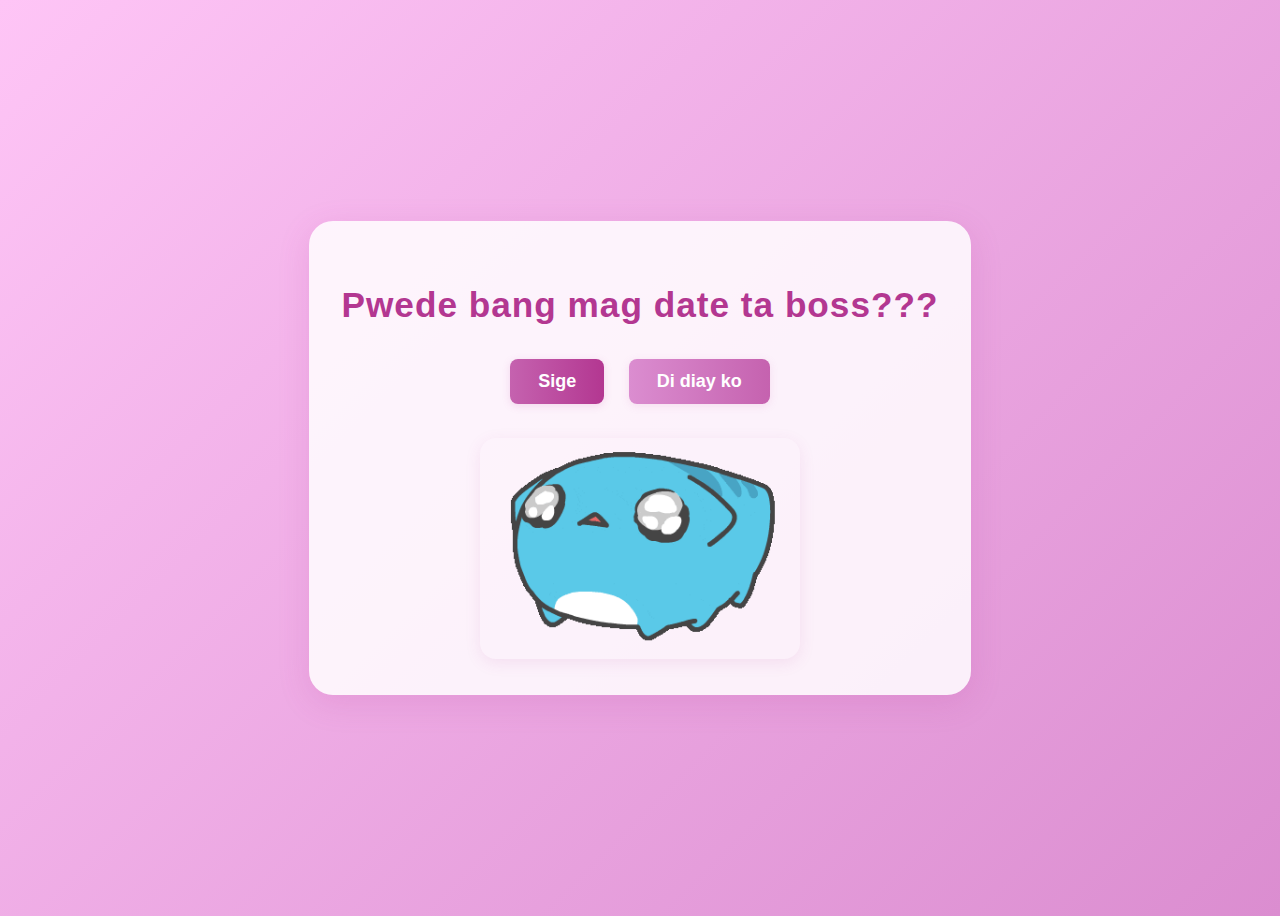
<file: index.html>
<!DOCTYPE html>
<html lang="en">
<head>
    <meta charset="UTF-8">
    <meta name="viewport" content="width=device-width, initial-scale=1.0">
    <title>asdawasddwdasdw</title>
    <link rel="stylesheet" href="styles.css">
</head>
<body>
    <div class="container">
        <h1 id="question">Pwede bang mag date ta boss???</h1>
        <div class="buttons">
            <button id="yesButton">Sige</button>
            <button id="noButton">Di diay ko</button>
        </div>
        <div class="gif-container">
            <img src="assets/gif/cute.gif" alt="Cute GIF" />
        </div>
        <audio id="noAudio" src="assets/audio/no.wav"></audio>
    </div>
    <script src="script.js"></script>
</body>
</html>
</file>
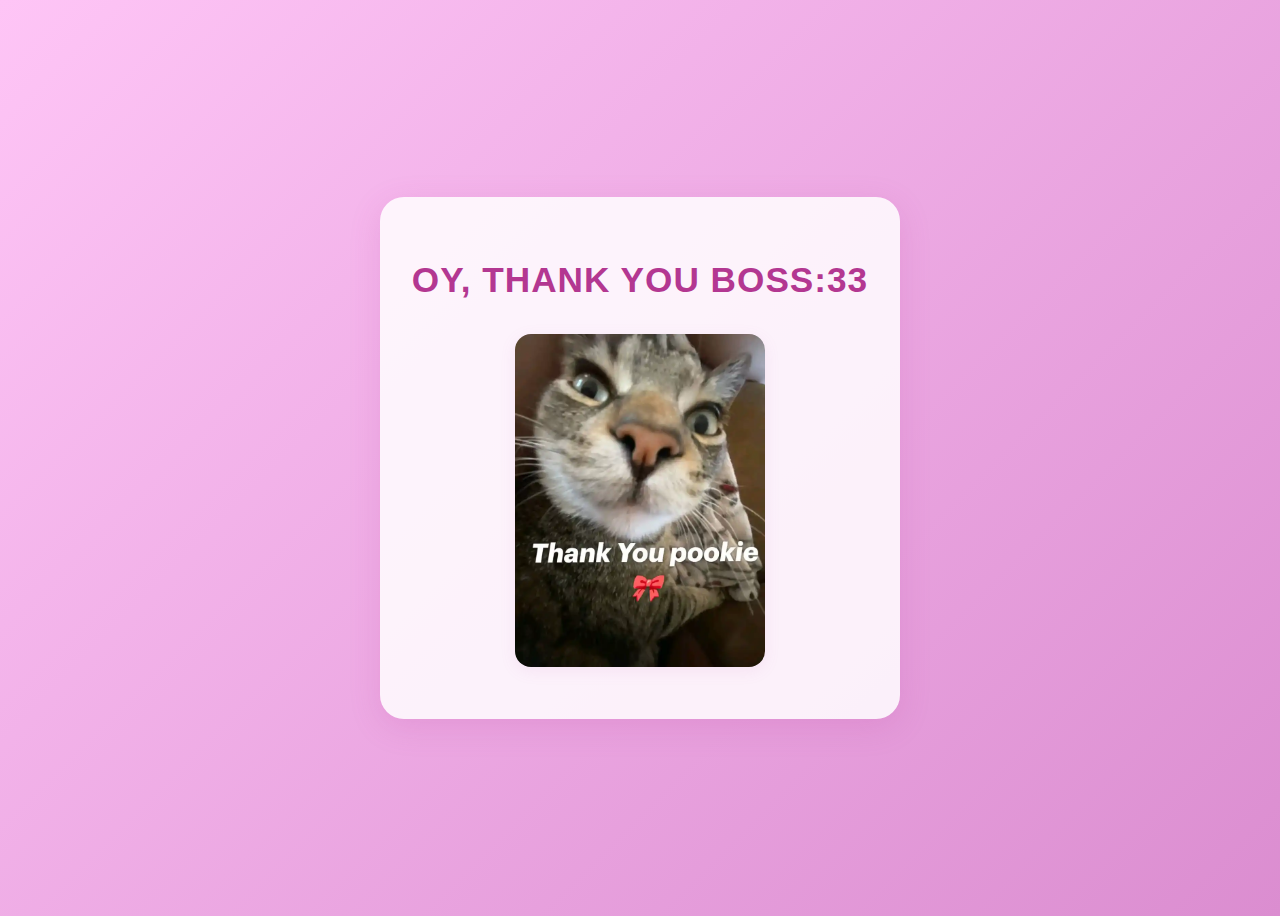
<file: thankyou.html>
<!DOCTYPE html>
<html lang="en">
<head>
    <meta charset="UTF-8">
    <meta name="viewport" content="width=device-width, initial-scale=1.0">
    <title>sdafasdwdqd</title>
    <link rel="stylesheet" href="styles.css">
</head>
<body>
    <div class="container">
        <h1>OY, THANK YOU BOSS:33</h1>
        <div class="image-container">
            <img src="assets/images/valentine.webp" alt="Valentine" />
        </div>
        <audio id="thankyouAudio" src="assets/audio/thankyou.mp3" autoplay loop style="display:none;"></audio>
    </div>
</body>
</html>
</file>
<file: styles.css>
/* General body styles */
body {
    display: flex;
    justify-content: center;
    align-items: center;
    height: 100vh;
    background: linear-gradient(135deg, #FEC5F6 0%, #DB8DD0 100%);
    font-family: Tahoma, sans-serif;
}

/* Main container */
.container {
    background: rgba(255, 255, 255, 0.85);
    border-radius: 24px;
    box-shadow: 0 8px 32px 0 rgba(179, 55, 145, 0.15);
    padding: 40px 32px 32px 32px;
    text-align: center;
}

/* Heading */
h1 {
    color: #B33791;
    font-size: 2.2rem;
    margin-bottom: 10px;
    letter-spacing: 1px;
}

/* Button container */
.buttons {
    margin-top: 24px;
}

/* Yes button styles */
#yesButton {
    padding: 12px 28px;
    margin: 10px;
    font-size: 18px;
    cursor: pointer;
    border: none;
    border-radius: 8px;
    background: linear-gradient(90deg, #C562AF 0%, #B33791 100%);
    color: #fff;
    font-weight: bold;
    box-shadow: 0 2px 8px rgba(179, 55, 145, 0.15);
    transition: font-size 0.3s cubic-bezier(.4,0,.2,1),
                left 0.4s cubic-bezier(.4,0,.2,1),
                top 0.4s cubic-bezier(.4,0,.2,1),
                background 0.2s;
}
#yesButton:hover {
    background: linear-gradient(90deg, #B33791 0%, #C562AF 100%);
}

/* No button styles */
#noButton {
    padding: 12px 28px;
    margin: 10px;
    font-size: 18px;
    cursor: pointer;
    border: none;
    border-radius: 8px;
    background: linear-gradient(90deg, #DB8DD0 0%, #C562AF 100%);
    color: #fff;
    font-weight: bold;
    box-shadow: 0 2px 8px rgba(198, 98, 175, 0.15);
    transition: font-size 0.3s cubic-bezier(.4,0,.2,1),
                left 0.4s cubic-bezier(.4,0,.2,1),
                top 0.4s cubic-bezier(.4,0,.2,1),
                background 0.2s;
    position: relative;
}
#noButton:hover {
    background: linear-gradient(90deg, #C562AF 0%, #DB8DD0 100%);
}

/* Hidden utility class */
.hidden {
    display: none;
}

/* GIF container styles */
.gif-container img {
    margin-top: 24px;
    width: 320px;
    height: auto;
    border-radius: 16px;
    box-shadow: 0 4px 16px 0 rgba(179, 55, 145, 0.1);
}

/* Image container styles for thank you page */
.image-container img {
    max-width: 250px;
    width: 100%;
    height: auto;
    margin-top: 24px;
    margin-bottom: 16px;
    border-radius: 16px;
    box-shadow: 0 4px 16px 0 rgba(198, 98, 175, 0.1);
    object-fit: contain;
}
</file>
